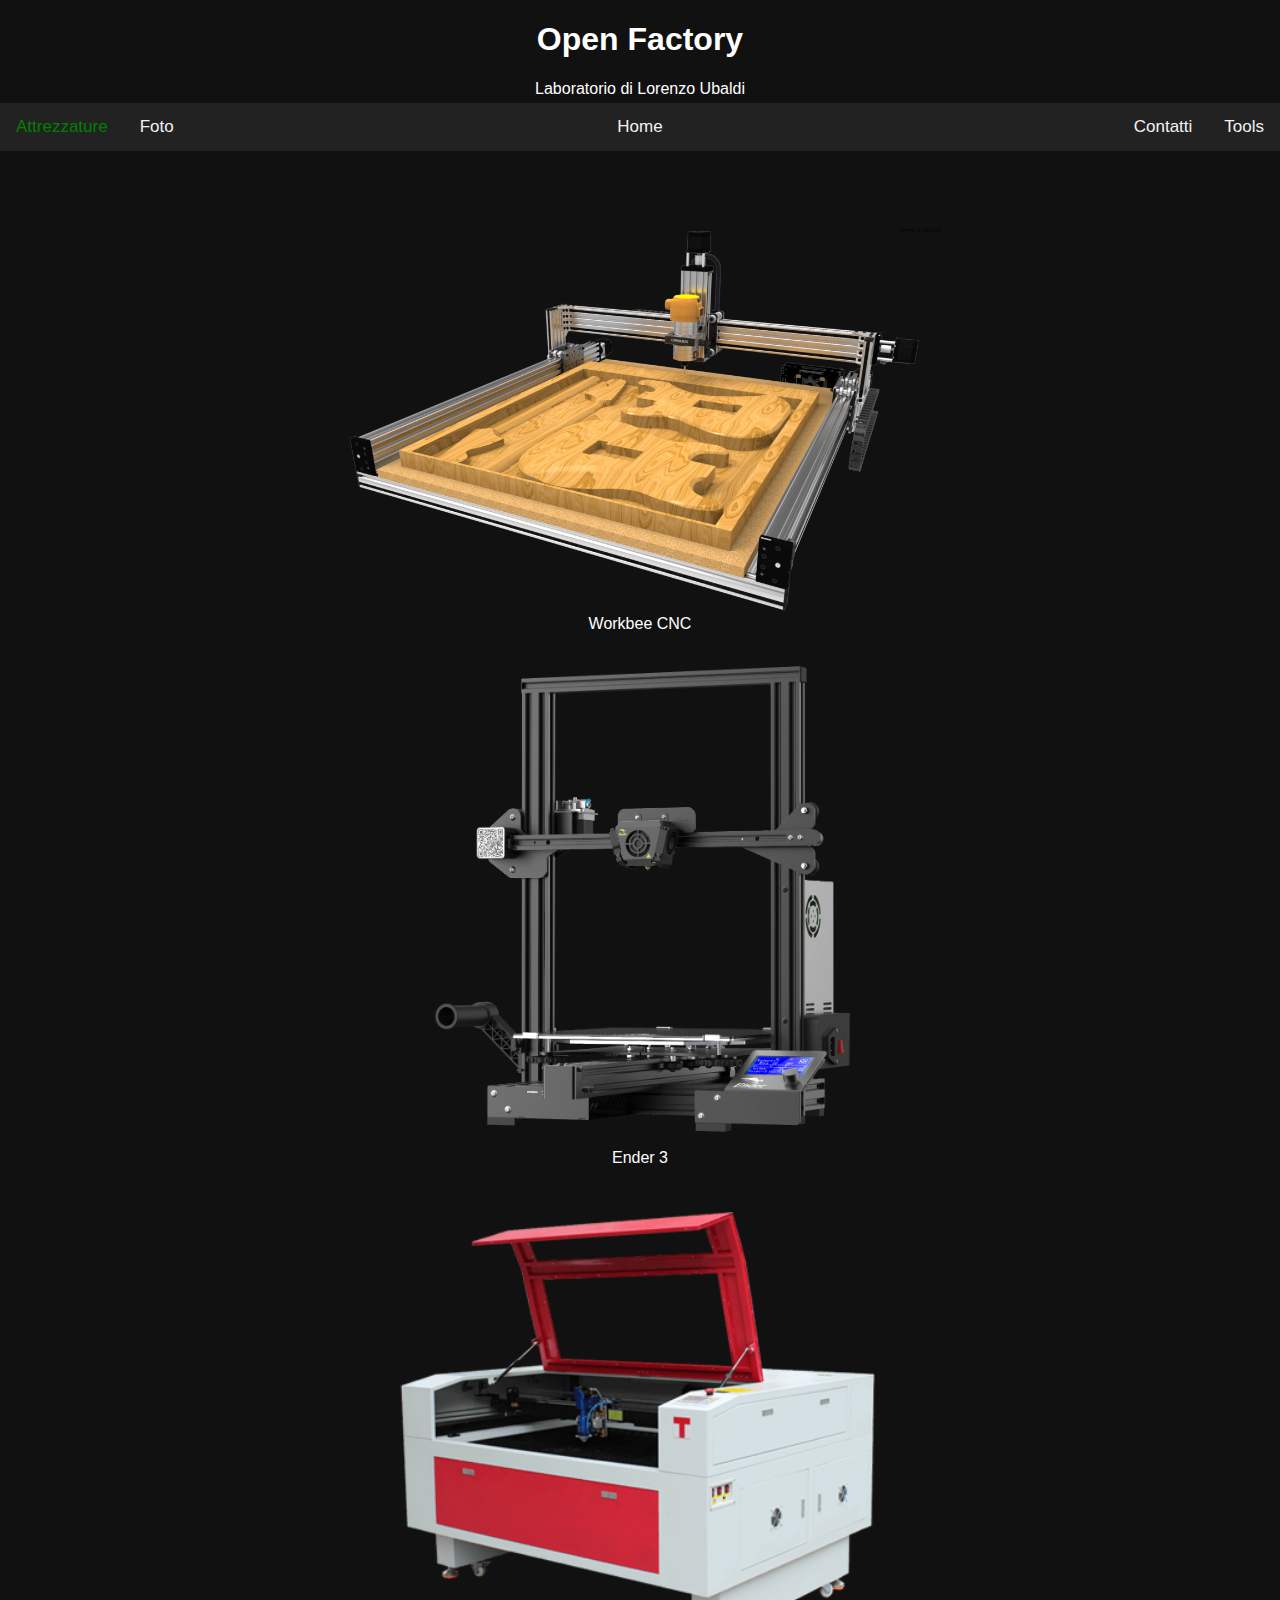
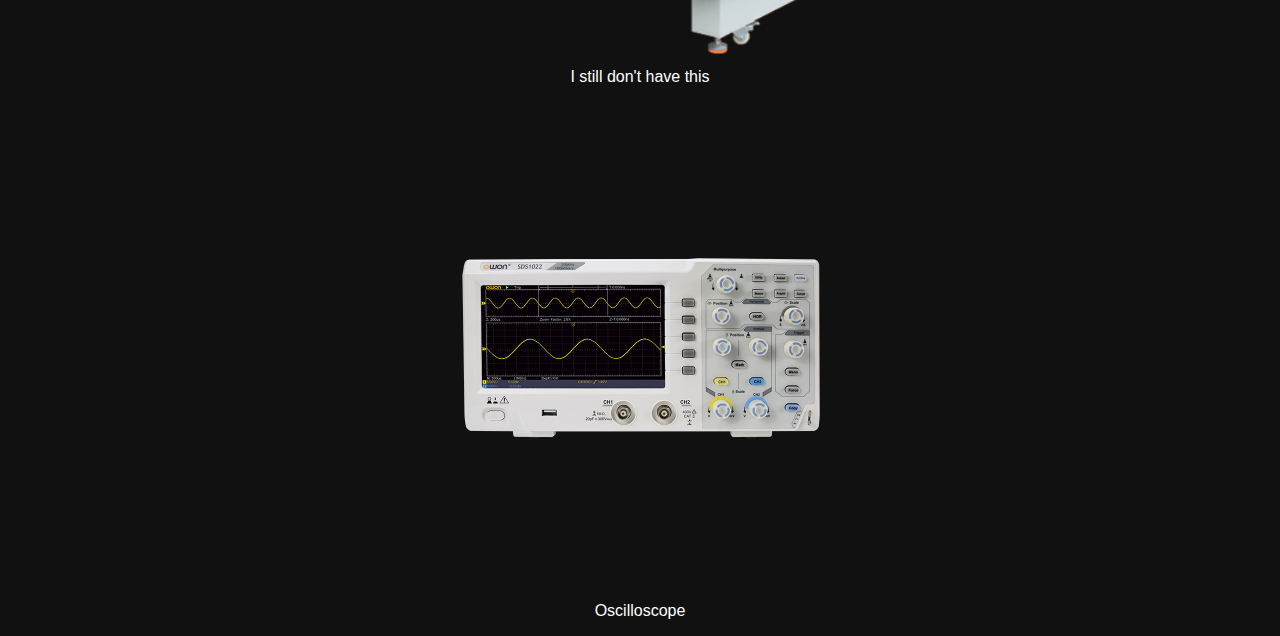
<file: attrezzature.html>
<!DOCTYPE html>
<html>
<head><title>Open Factory</title>
  <link rel="icon" href="/images/icon.png">
  <link rel="stylesheet" href="styles.css">
  <meta name="viewport" content="width=device-width, initial-scale=1">

</head>
<body style="background-color:#111111">

<h1 style="text-align: center; color:white">Open Factory</h1>

<p style="text-align: center; color:white; margin: 5px 20px;">Laboratorio di Lorenzo Ubaldi</p>
<!-- Top navigation -->
<div class="topnav">

  <!-- Centered link -->
  <div class="topnav-centered">
    <a href="index.html">Home</a>
  </div>
  
  <!-- Left-aligned links (default) -->
  <a class="active">Attrezzature</a>
  <a href="foto.html">Foto</a>
  
  <!-- Right-aligned links -->
  <div class="topnav-right">
    <a href="contatti.html">Contatti</a>
    <a href="tools.html">Tools</a>
  </div>
  
</div>

<div style="padding:30px">
  </div>
  
 <figure>
  <img src="/images/cnc.png" alt="cnc" style="object-fit: contain" class="center">
  <figcaption style="color:white; text-align:center">Workbee CNC</figcaption>
</figure> 

</div> 
 <figure>
  <img src="/images/ender3.png" alt="ender3" style="object-fit: contain" class="center">
  <figcaption style="color:white; text-align:center">Ender 3</figcaption>
</figure> 
</div>

</div> 
 <figure>
  <img src="/images/laser_cutter.png" alt="laser cutter" style="object-fit: contain" class="center">
  <figcaption style="color:white; text-align:center">I still don't have this</figcaption>
</figure> 
</div>

</div> 
 <figure>
  <img src="/images/owon_oscilloscope.png" alt="owon oscilloscope" style="object-fit: contain" class="center">
  <figcaption style="color:white; text-align:center">Oscilloscope</figcaption>
</figure> 
</div>

</body>
</html>
</file>
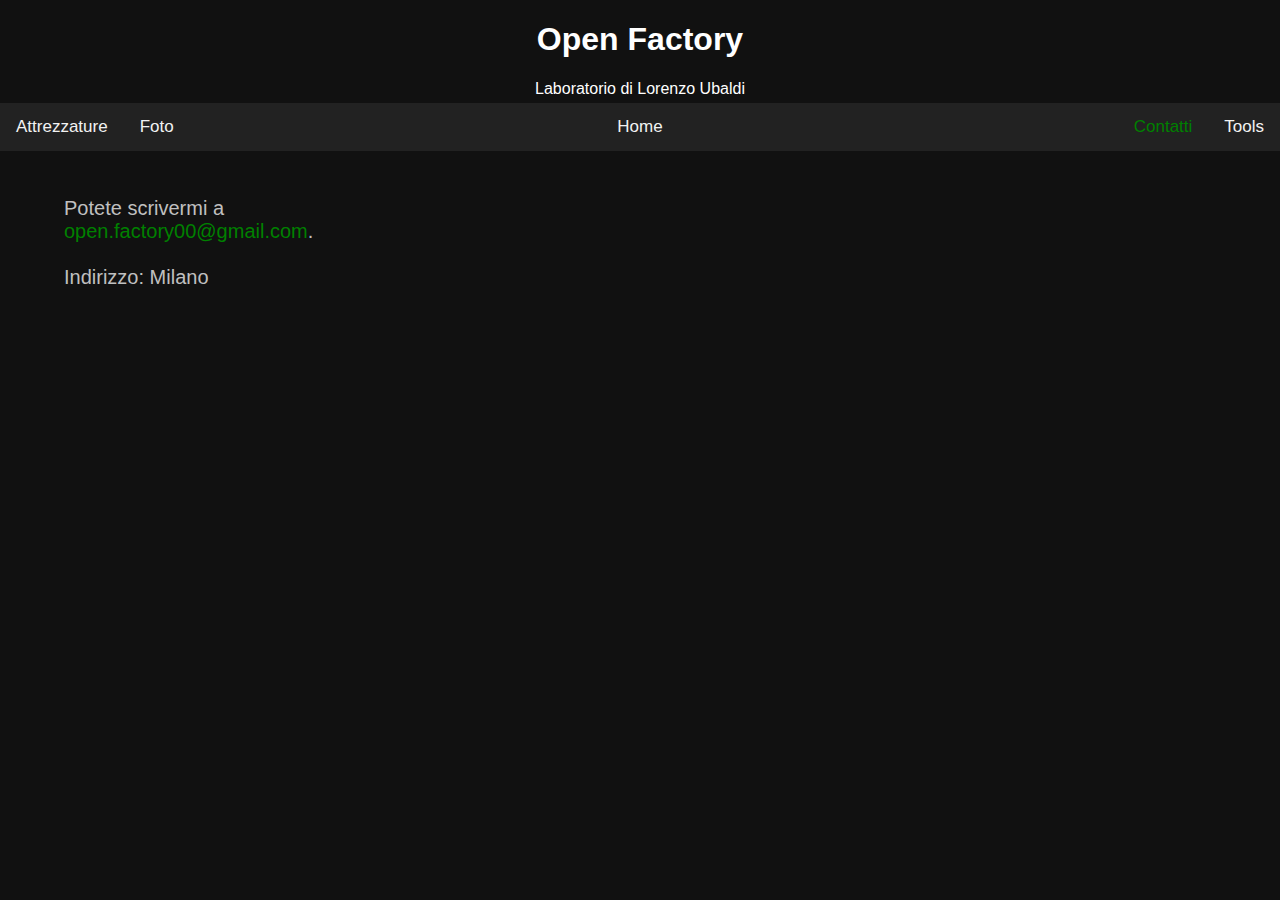
<file: contatti.html>
<!DOCTYPE html>
<html>
<head><title>Open Factory</title>
  <link rel="icon" href="/images/icon.png">
  <link rel="stylesheet" href="styles.css">
  <meta name="viewport" content="width=device-width, initial-scale=1">
</head>
  <body style="background-color:#111111">

    <h1 style="text-align: center; color:white">Open Factory</h1>

    <p style="text-align: center; color:white; margin: 5px 20px;">Laboratorio di Lorenzo Ubaldi</p>
<!-- Top navigation -->
<div class="topnav">

  <!-- Centered link -->
  <div class="topnav-centered">
    <a href="index.html">Home</a>
  </div>
  
  <!-- Left-aligned links (default) -->
  <a href="attrezzature.html">Attrezzature</a>
  <a href="foto.html">Foto</a>
  
  <!-- Right-aligned links -->
  <div class="topnav-right">
    <a class="active">Contatti</a>
    <a href="tools.html">Tools</a>
  </div>
  
</div>
<br><br>
<p class="link paragraph simpletext">
Potete scrivermi a <br>
<a href="mailto:open.factory00@gmail.com" class="link">open.factory00@gmail.com</a>.<br><br>
Indirizzo: Milano<br>
</p>

</body>
</html>
</file>
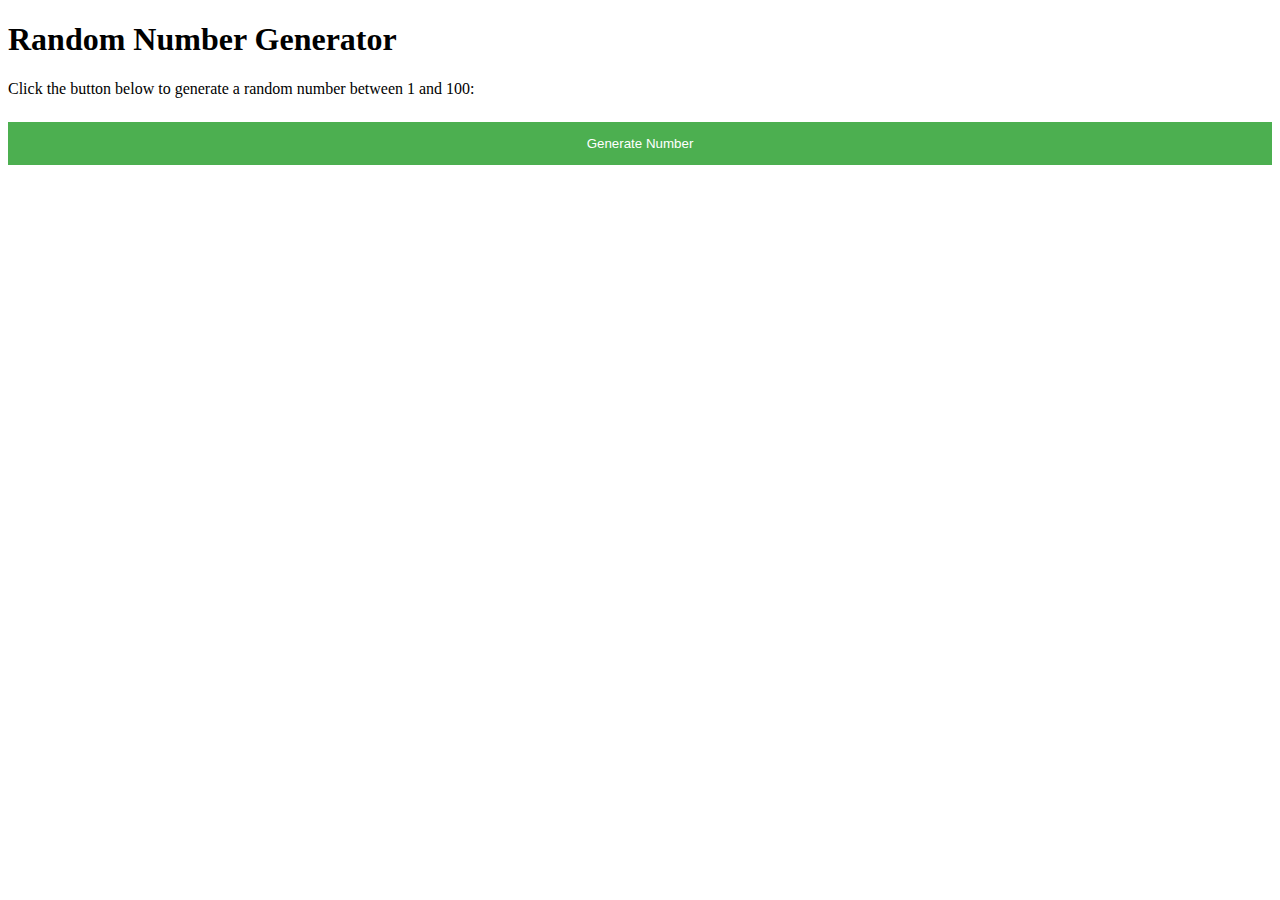
<file: random number.html>
<!DOCTYPE html>
<html>
<head>
  <title>Random Number Generator</title>
  <style>
    /* Style the button */
    button {
      background-color: #4CAF50;
      color: white;
      padding: 14px 20px;
      margin: 8px 0;
      border: none;
      cursor: pointer;
      width: 100%;
    }

    button:hover {
      opacity: 0.8;
    }
  </style>
</head>
<body>
  <h1>Random Number Generator</h1>
  <p>Click the button below to generate a random number between 1 and 100:</p>

  <button onclick="generateNumber()">Generate Number</button>

  <p id="number"></p>

  <script>
    // Generate a random number between 1 and 100
    function generateNumber() {
      var number = Math.floor(Math.random() * 100) + 1;
      document.getElementById("number").innerHTML = number;
    }
  </script>
</body>
</html>
</file>
<file: styles.css>
body {
  margin: 0;
  font-family: Arial, Helvetica, Monospace;
}

p {
  margin: 10px 20px;
}

.centered {
  text-align: center;
}

.centeredwhite {
  text-align: center;
  color:white;
}

.button {
    font-size: 26px;
    text-align: center;
    color:black;
    background-color:white;
    border-color: green;
  }
  
  .simpletext {
    color:silver;
    font-size: min(max(16px, 4vw), 20px);
  }
  
  .paragraph {
    color:silver;
    
    display: block;
      margin-left: auto;
      margin-right: auto;
      width: 90%;
  }
  
  .titles {
    color:white;
    font-size: min(max(20px, 4vw), 30px);
  }
  
  .textbox {
    font-size: 20px;
    color:black;
    background-color:white;
    border-color: green;
  }
  
.topnav {
  position: relative;
  overflow: hidden;
  background-color: #222;
}

.topnav a {
  float: left;
  color: #f2f2f2;
  text-align: center;
  padding: 14px 16px;
  text-decoration: none;
  font-size: 17px;
}

.topnav a:hover {
  color: grey;
}

.topnav a.active {
  color: green;
  background-color: transparent;
  text-decoration: none;
}

.topnav-centered a {
  float: none;
  position: absolute;
  top: 50%;
  left: 50%;
  transform: translate(-50%, -50%);
}

.topnav-right {
  float: right;
}

/* Responsive navigation menu (for mobile devices) */
@media screen and (max-width: 600px) {
  .topnav a, .topnav-right {
    float: none;
    display: block;
  }
  
  .topnav-centered a {
    position: relative;
    top: 0;
    left: 0;
    transform: none;
  }
}

.center {
  display: block;
  margin-left: auto;
  margin-right: auto;
  width: 80%;
  max-width: 600px;
  max-height: 500px;
}

.link a {
  float: left;
  color: #white;
}

.link a:link {
  color: green;
  text-decoration: none;
}

.link a:visited {
  text-decoration: none;
  color:green;
}

.link a:hover {
  color: grey;
}

.link a:active {
  text-decoration: none;
}









    .container {
      position: relative;
      height: 300px;
      max-height: 60%;
      width: 90%;
      overflow: hidden;
      
      align-items: center;
      justify-content: center;

      
      display: block;
      margin-left: auto;
      margin-right: auto;
      
      
      
    }
    
    .caption {
      height: 600px;
      display: block;
      margin-left: auto;
      margin-right: auto;
      width: 90%;
      
      
    }

    .image {
      display: block;
      height: 90%;
      
      max-width: 90%;
      max-height: 90%;
      
      object-position: center;
      align-items: center;
      justify-content: center;
      text-align: center;
      transition: transform 1s ease-in-out;
      
      position: absolute; top: 50%; left: 50%; transform: translate(-50%, -50%);
    }

    .arrow {
      position: absolute;
      top: 50%;
      
      transform: translateY(-50%);
      font-size: 48px;
      color: #fff;
      cursor: pointer;
      transition: color 0.2s ease-in-out;
    }

    .arrow:hover {
      color: green;
    }

    .arrow.left {
      left: 0;
    }

    .arrow.right {
      right: 0;
    }
    
    .unselectable {
    -webkit-touch-callout: none;
    -webkit-user-select: none;
    -khtml-user-select: none;
    -moz-user-select: none;
    -ms-user-select: none;
    user-select: none;
  }
  
  
  
  
  /* Slideshow container */
.slideshow-container {
  position: relative;
      height: 400px;
      max-height: 60%;
      width: 90%;
      overflow: hidden;
      
      align-items: center;
      justify-content: center;

      
      display: block;
      margin-left: auto;
      margin-right: auto;
}

/* Next & previous buttons */
.prev, .next {
  cursor: pointer;
  position: absolute;
  top: 50%;
  width: auto;
  padding: 16px;
  margin-top: -22px;
  color: white;
  font-weight: bold;
  font-size: 18px;
  transition: 0.6s ease;
  border-radius: 0 3px 3px 0;
  user-select: none;
}

/* Position the "next button" to the right */
.next {
  right: 0;
  border-radius: 3px 0 0 3px;
}

/* On hover, add a grey background color */
.prev:hover, .next:hover {
  background-color: #f1f1f1;
  color: black;
}
</file>
